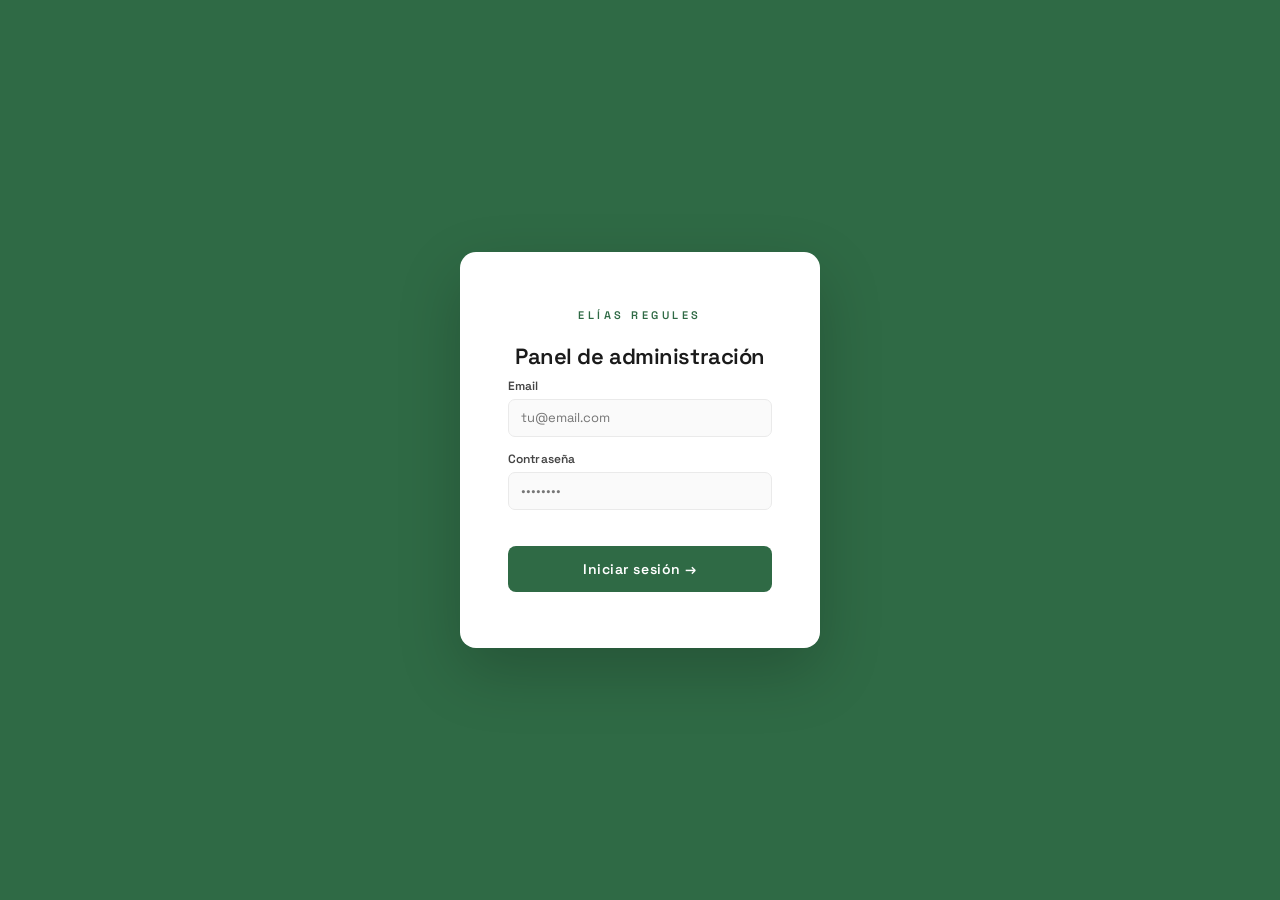
<file: admin/index.html>
<!DOCTYPE html>
<html lang="es">
<head>
<meta charset="UTF-8">
<meta name="viewport" content="width=device-width, initial-scale=1.0">
<title>Admin · Elías Regules</title>
<link rel="icon" href="/favicon.svg" type="image/svg+xml" />
<link href="https://fonts.googleapis.com/css2?family=Space+Grotesk:wght@300;400;500;600;700&display=swap" rel="stylesheet">
<style>
*, *::before, *::after { box-sizing: border-box; margin: 0; padding: 0; }
html, body { height: 100%; font-family: 'Space Grotesk', sans-serif; background: #f0ede7; -webkit-font-smoothing: antialiased; }

/* ── LOGIN ── */
#login-screen {
  position: fixed; inset: 0; display: flex; align-items: center; justify-content: center;
  background: #2f6a45; z-index: 100;
}
.login-card {
  background: #fff; border-radius: 16px; padding: 56px 48px; text-align: center;
  max-width: 360px; width: 90%; box-shadow: 0 24px 64px rgba(0,0,0,.2);
}
.login-logo { font-size: 11px; font-weight: 600; letter-spacing: .32em; color: #2f6a45; text-transform: uppercase; margin-bottom: 20px; }
.login-title { font-size: 22px; font-weight: 600; color: #1a1a1a; margin-bottom: 8px; letter-spacing: -.02em; }
.login-sub { font-size: 13px; color: #999; margin-bottom: 36px; line-height: 1.5; }
.btn-login {
  background: #2f6a45; color: #fff; border: none; border-radius: 8px;
  padding: 14px 28px; font-size: 14px; font-weight: 600; letter-spacing: .04em;
  cursor: pointer; font-family: inherit; width: 100%; transition: background .2s;
}
.btn-login:hover { background: #256038; }

/* ── APP ── */
#app { display: flex; height: 100vh; }

/* SIDEBAR */
.sidebar { width: 248px; flex-shrink: 0; background: #2f6a45; display: flex; flex-direction: column; overflow: hidden; }
.sidebar-brand { padding: 28px 24px 22px; border-bottom: 1px solid rgba(255,255,255,.1); }
.brand-er { font-size: 11px; font-weight: 700; letter-spacing: .3em; color: #fff; text-transform: uppercase; line-height: 1.5; }
.brand-sub { font-size: 9px; color: rgba(255,255,255,.4); letter-spacing: .2em; text-transform: uppercase; margin-top: 5px; }
.sidebar-nav { flex: 1; padding: 12px 10px; overflow-y: auto; }
.nav-section-label { font-size: 9px; font-weight: 600; letter-spacing: .2em; text-transform: uppercase; color: rgba(255,255,255,.35); padding: 14px 12px 6px; }
.nav-item {
  display: flex; align-items: center; gap: 10px; padding: 10px 12px; border-radius: 8px; margin-bottom: 2px;
  color: rgba(255,255,255,.6); text-decoration: none; font-size: 13px; font-weight: 500; cursor: pointer;
  transition: background .15s, color .15s; user-select: none;
}
.nav-item:hover { background: rgba(255,255,255,.08); color: rgba(255,255,255,.9); }
.nav-item.active { background: rgba(255,255,255,.16); color: #fff; }
.nav-icon { font-size: 15px; opacity: .7; flex-shrink: 0; }
.sidebar-footer { padding: 14px 16px; border-top: 1px solid rgba(255,255,255,.1); }
.user-chip { display: flex; align-items: center; gap: 8px; margin-bottom: 10px; }
.user-avatar { width: 28px; height: 28px; border-radius: 50%; background: rgba(255,255,255,.2); display: flex; align-items: center; justify-content: center; font-size: 11px; font-weight: 700; color: #fff; flex-shrink: 0; }
.user-email-text { font-size: 11px; color: rgba(255,255,255,.5); white-space: nowrap; overflow: hidden; text-overflow: ellipsis; }
.btn-logout { width: 100%; background: transparent; border: 1px solid rgba(255,255,255,.18); color: rgba(255,255,255,.5); border-radius: 6px; padding: 7px; font-size: 11px; font-family: inherit; cursor: pointer; letter-spacing: .04em; transition: all .15s; }
.btn-logout:hover { border-color: rgba(255,255,255,.45); color: rgba(255,255,255,.85); }

/* MAIN */
.main { flex: 1; display: flex; flex-direction: column; overflow: hidden; }
.main-header { padding: 28px 36px 20px; flex-shrink: 0; display: flex; align-items: flex-end; justify-content: space-between; }
.main-title { font-size: 20px; font-weight: 600; color: #1a1a1a; letter-spacing: -.025em; }
.preview-btn { display: inline-flex; align-items: center; gap: 5px; font-size: 12px; color: #2f6a45; text-decoration: none; font-weight: 500; border: 1px solid #c5ddd0; border-radius: 6px; padding: 6px 12px; transition: background .15s; letter-spacing: .01em; }
.preview-btn:hover { background: #e8f3ed; }
.fields-scroll { flex: 1; overflow-y: auto; padding: 0 36px 8px; }

/* FIELD CARDS */
.field-group { background: #fff; border-radius: 12px; margin-bottom: 20px; box-shadow: 0 1px 4px rgba(0,0,0,.07); overflow: hidden; }
.group-header { padding: 14px 22px 13px; border-bottom: 2px solid #f0ede7; background: #f8f6f2; display: flex; align-items: center; gap: 10px; }
.group-header::before { content: ''; display: block; width: 4px; height: 18px; border-radius: 3px; background: #2f6a45; flex-shrink: 0; }
.group-title { font-size: 12px; font-weight: 700; letter-spacing: .08em; text-transform: uppercase; color: #3a3a3a; }
.group-body { padding: 18px 22px; display: grid; gap: 16px; }
.group-body.two-col { grid-template-columns: 1fr 1fr; }
.field-label { display: block; font-size: 12px; font-weight: 600; color: #444; margin-bottom: 5px; letter-spacing: .01em; }
.field-hint { font-size: 11px; color: #bbb; margin-bottom: 5px; }
.field input, .field textarea { width: 100%; border: 1.5px solid #eaeaea; border-radius: 7px; padding: 9px 12px; font-size: 13px; font-family: inherit; color: #1a1a1a; background: #fafafa; outline: none; transition: border-color .15s; line-height: 1.4; }
.field input:focus, .field textarea:focus { border-color: #2f6a45; background: #fff; box-shadow: 0 0 0 3px rgba(47,106,69,.08); }
.field textarea { resize: vertical; min-height: 72px; }

/* ── GALERÍA EDITOR ── */
.gal-editor { padding: 4px 0 24px; }
.gal-hint { font-size: 12px; color: #aaa; margin-bottom: 20px; }
.gal-grid { display: grid; grid-template-columns: repeat(auto-fill, minmax(160px, 1fr)); gap: 12px; }
.gal-card {
  position: relative; border-radius: 10px; overflow: hidden;
  background: #eee; aspect-ratio: 4/3;
  box-shadow: 0 1px 4px rgba(0,0,0,.1);
}
.gal-card img { width: 100%; height: 100%; object-fit: cover; display: block; }
.gal-card[draggable="true"] { cursor: grab; }
.gal-card.dragging { opacity: .35; outline: 2px dashed rgba(255,255,255,.5); }
.gal-card.drag-over { outline: 3px solid #2f6a45; outline-offset: 2px; }
.gal-card-overlay {
  position: absolute; inset: 0; background: rgba(0,0,0,.55);
  opacity: 0; transition: opacity .2s;
  display: flex; flex-direction: column; align-items: center; justify-content: center; gap: 8px;
}
.gal-card:hover .gal-card-overlay { opacity: 1; }
.gal-actions { display: flex; gap: 6px; }
.gal-btn {
  background: rgba(255,255,255,.18); border: 1px solid rgba(255,255,255,.3);
  color: #fff; border-radius: 6px; width: 32px; height: 32px;
  font-size: 14px; cursor: pointer; display: flex; align-items: center; justify-content: center;
  transition: background .15s; font-family: inherit;
}
.gal-btn:hover { background: rgba(255,255,255,.35); }
.gal-btn.del { background: rgba(200,40,40,.5); border-color: rgba(255,100,100,.4); }
.gal-btn.del:hover { background: rgba(200,40,40,.8); }
.gal-card-num {
  position: absolute; top: 6px; left: 6px;
  background: rgba(0,0,0,.55); color: #fff;
  font-size: 10px; font-weight: 700; border-radius: 4px; padding: 2px 6px;
}

/* Add card */
.gal-add-card {
  aspect-ratio: 4/3; border-radius: 10px;
  border: 2px dashed #c5ddd0; background: #f6faf7;
  display: flex; flex-direction: column; align-items: center; justify-content: center; gap: 8px;
  cursor: pointer; transition: border-color .2s, background .2s; color: #2f6a45;
}
.gal-add-card:hover { border-color: #2f6a45; background: #eaf3ed; }
.gal-add-icon { font-size: 28px; line-height: 1; }
.gal-add-label { font-size: 12px; font-weight: 600; letter-spacing: .04em; }
.gal-add-hint { font-size: 10px; color: #aaa; }

/* Upload progress */
.gal-upload-card {
  aspect-ratio: 4/3; border-radius: 10px; background: #f0f0f0;
  display: flex; flex-direction: column; align-items: center; justify-content: center; gap: 10px;
}
.gal-upload-name { font-size: 11px; color: #888; max-width: 130px; overflow: hidden; text-overflow: ellipsis; white-space: nowrap; }
.gal-progress-bar { width: 80%; height: 3px; background: #ddd; border-radius: 2px; overflow: hidden; }
.gal-progress-fill { height: 100%; background: #2f6a45; width: 0%; transition: width .3s; }

/* SAVE BAR */
.save-bar { flex-shrink: 0; padding: 14px 36px; background: #fff; border-top: 1px solid #eee; display: flex; align-items: center; justify-content: space-between; gap: 16px; }
.save-status { font-size: 13px; color: #888; }
.save-status.ok { color: #2f6a45; font-weight: 500; }
.save-status.err { color: #c0392b; }
.btn-save { background: #2f6a45; color: #fff; border: none; border-radius: 8px; padding: 11px 24px; font-size: 13px; font-weight: 600; letter-spacing: .04em; cursor: pointer; font-family: inherit; transition: background .2s, opacity .2s; white-space: nowrap; }
.btn-save:hover { background: #256038; }
.btn-save:disabled { opacity: .5; cursor: not-allowed; }
.loading-msg { padding: 36px; color: #bbb; font-size: 13px; }

/* ── PLANO EDITOR ── */
.plano-layout { display: flex; gap: 20px; align-items: flex-start; }
.plano-map-col { flex: 1.6; min-width: 0; }
.plano-panel-col { width: 290px; flex-shrink: 0; position: sticky; top: 0; }
.plano-hint-bar { font-size: 11px; color: #aaa; margin-bottom: 10px; line-height: 1.5; }
.plano-map-wrap { position: relative; border-radius: 10px; overflow: hidden; box-shadow: 0 1px 6px rgba(0,0,0,.12); background: #fff; cursor: crosshair; user-select: none; }
.plano-map-img { display: block; width: 100%; height: auto; pointer-events: none; }
.plano-dot { position: absolute; transform: translate(-50%,-50%); z-index: 5; cursor: pointer; }
.plano-dot-circle { width: 20px; height: 20px; border-radius: 50%; background: #2f6a45; border: 2.5px solid #fff; box-shadow: 0 2px 8px rgba(47,106,69,.5); transition: transform .15s, background .15s; }
.plano-dot:hover .plano-dot-circle { transform: scale(1.2); }
.plano-dot.selected .plano-dot-circle { background: #e8a020; box-shadow: 0 2px 10px rgba(232,160,32,.6); transform: scale(1.25); }
.plano-dot-label { position: absolute; bottom: calc(100% + 5px); left: 50%; transform: translateX(-50%); white-space: nowrap; background: #1a1a1a; color: #fff; font-size: 9px; font-weight: 600; letter-spacing: .05em; text-transform: uppercase; padding: 3px 7px; border-radius: 4px; pointer-events: none; opacity: 0; transition: opacity .15s; }
.plano-dot:hover .plano-dot-label, .plano-dot.selected .plano-dot-label { opacity: 1; }
.plano-no-sel { padding: 40px 16px; text-align: center; color: #bbb; font-size: 13px; background: #fff; border-radius: 12px; box-shadow: 0 1px 4px rgba(0,0,0,.07); }
.plano-no-sel-icon { font-size: 30px; margin-bottom: 10px; }
.hs-photos-list { display: flex; flex-wrap: wrap; gap: 8px; }
.hs-photo-thumb { position: relative; width: 58px; height: 44px; border-radius: 6px; overflow: hidden; flex-shrink: 0; }
.hs-photo-thumb img { width: 100%; height: 100%; object-fit: cover; display: block; }
.hs-photo-del { position: absolute; top: 2px; right: 2px; width: 16px; height: 16px; border-radius: 50%; background: rgba(180,30,30,.85); border: none; color: #fff; font-size: 11px; cursor: pointer; display: flex; align-items: center; justify-content: center; padding: 0; }
.hs-add-photo { display: inline-flex; align-items: center; gap: 5px; margin-top: 8px; padding: 6px 12px; border: 1.5px dashed #c5ddd0; border-radius: 6px; color: #2f6a45; font-size: 11px; font-weight: 600; cursor: pointer; background: #f6faf7; transition: border-color .2s, background .2s; font-family: inherit; }
.hs-add-photo:hover { border-color: #2f6a45; background: #eaf3ed; }
.btn-del-hs { width: 100%; padding: 9px; border: 1.5px solid #f0b4b4; border-radius: 7px; background: #fff5f5; color: #c0392b; font-size: 12px; font-weight: 600; font-family: inherit; cursor: pointer; letter-spacing: .03em; transition: background .15s; margin-top: 4px; }
.btn-del-hs:hover { background: #fee; }
.btn-new-hs { display: flex; align-items: center; justify-content: center; gap: 6px; width: 100%; margin-top: 12px; padding: 10px; border: 2px dashed #c5ddd0; border-radius: 8px; background: #f6faf7; color: #2f6a45; font-size: 12px; font-weight: 600; font-family: inherit; cursor: crosshair; letter-spacing: .02em; transition: border-color .2s, background .2s; }
.btn-new-hs:hover { border-color: #2f6a45; background: #eaf3ed; }
@media (max-width: 900px) {
  .plano-layout { flex-direction: column; }
  .plano-panel-col { width: 100%; position: static; }
}

/* ── EVENTS GALLERY ── */
.gal-events-layout { display: flex; gap: 20px; }
.gal-events-sidebar { width: 210px; flex-shrink: 0; background: #f8f6f2; border-radius: 10px; border: 1px solid #eee; overflow: hidden; }
.gal-events-sidebar-head { padding: 11px 14px 10px; border-bottom: 1px solid #eee; }
.gal-events-sidebar-label { font-size: 10px; font-weight: 700; letter-spacing: .1em; text-transform: uppercase; color: #aaa; }
.gal-events-list { padding: 6px; }
.gal-event-item { display: flex; align-items: center; justify-content: space-between; padding: 9px 10px; border-radius: 7px; cursor: pointer; transition: background .15s; gap: 8px; user-select: none; }
.gal-event-item:hover { background: #eef5f1; }
.gal-event-item.active { background: #ddeee6; }
.gal-event-item-name { font-size: 13px; font-weight: 500; color: #1a1a1a; white-space: nowrap; overflow: hidden; text-overflow: ellipsis; min-width: 0; }
.gal-event-item-count { font-size: 10px; color: #aaa; flex-shrink: 0; background: #e8e5df; border-radius: 4px; padding: 2px 6px; font-weight: 600; }
.gal-event-item.active .gal-event-item-count { background: #bfddcf; color: #2f6a45; }
.btn-new-event { display: flex; align-items: center; justify-content: center; gap: 6px; width: calc(100% - 12px); margin: 2px 6px 8px; padding: 8px; border: 1.5px dashed #c5ddd0; border-radius: 7px; background: transparent; color: #2f6a45; font-size: 12px; font-weight: 600; font-family: inherit; cursor: pointer; transition: border-color .2s, background .2s; }
.btn-new-event:hover { border-color: #2f6a45; background: #eaf3ed; }
.gal-events-panel { flex: 1; min-width: 0; }
.gal-event-meta { background: #fff; border-radius: 10px; border: 1px solid #eee; padding: 14px 16px; margin-bottom: 14px; display: flex; gap: 12px; align-items: flex-start; }
.gal-event-meta .field { flex: 1; }
.btn-del-event { margin-left: auto; align-self: center; border: 1.5px solid #f0b4b4; background: #fff5f5; color: #c0392b; font-size: 11px; font-weight: 600; font-family: inherit; cursor: pointer; border-radius: 6px; padding: 7px 12px; transition: background .15s; white-space: nowrap; flex-shrink: 0; }
.btn-del-event:hover { background: #fee; }
.gal-event-drag-handle { font-size: 14px; color: #bbb; cursor: grab; flex-shrink: 0; line-height: 1; padding: 0 2px; user-select: none; }
.gal-event-item:hover .gal-event-drag-handle { color: #888; }
.gal-event-item.dragging { opacity: .35; }
.gal-event-item.drag-over { outline: 2px solid #2f6a45; outline-offset: -2px; background: #ddeee6; }
</style>
</head>
<body>

<!-- LOGIN -->
<div id="login-screen">
  <div class="login-card">
    <p class="login-logo">Elías Regules</p>
    <h1 class="login-title">Panel de administración</h1>
    <div class="field" style="text-align:left;margin-bottom:14px">
      <label class="field-label" for="login-email">Email</label>
      <input type="email" id="login-email" placeholder="tu@email.com" autocomplete="email">
    </div>
    <div class="field" style="text-align:left;margin-bottom:8px">
      <label class="field-label" for="login-password">Contraseña</label>
      <input type="password" id="login-password" placeholder="••••••••" autocomplete="current-password">
    </div>
    <p id="login-error" style="color:#c0392b;font-size:12px;margin-bottom:12px;min-height:16px"></p>
    <button class="btn-login" id="login-btn">Iniciar sesión →</button>
  </div>
</div>

<!-- APP -->
<div id="app" style="display:none">
  <aside class="sidebar">
    <div class="sidebar-brand">
      <div class="brand-er">Elías<br>Regules</div>
      <div class="brand-sub">Panel de contenido</div>
    </div>
    <nav class="sidebar-nav">
      <div class="nav-section-label">Páginas</div>
      <div class="nav-item active" data-page="index"><span class="nav-icon">🏠</span> Inicio</div>
      <div class="nav-item" data-page="corporativo"><span class="nav-icon">🏢</span> Corporativo</div>
      <div class="nav-item" data-page="social"><span class="nav-icon">💍</span> Bodas &amp; Social</div>
      <div class="nav-section-label">Galerías</div>
      <div class="nav-item" data-page="corp-galeria"><span class="nav-icon">📷</span> Galería Corporativo</div>
      <div class="nav-item" data-page="social-galeria"><span class="nav-icon">🌿</span> Galería Bodas</div>
      <div class="nav-section-label">Plano</div>
      <div class="nav-item" data-page="plano"><span class="nav-icon">🗺️</span> Plano interactivo</div>
      <div class="nav-section-label">General</div>
      <div class="nav-item" data-page="contacto"><span class="nav-icon">📞</span> Datos de contacto</div>
    </nav>
    <div class="sidebar-footer">
      <div class="user-chip">
        <div class="user-avatar" id="user-avatar">?</div>
        <div class="user-email-text" id="user-email">—</div>
      </div>
      <button class="btn-logout" id="logout-btn">Cerrar sesión</button>
    </div>
  </aside>

  <main class="main">
    <div class="main-header">
      <h1 class="main-title" id="main-title">Página de inicio</h1>
      <a class="preview-btn" id="preview-btn" href="/" target="_blank">↗ Ver página</a>
    </div>
    <div class="fields-scroll" id="fields-scroll">
      <p class="loading-msg">Cargando…</p>
    </div>
    <div class="save-bar">
      <div class="save-status" id="save-status"></div>
      <button class="btn-save" id="save-btn">Guardar cambios</button>
    </div>
  </main>
</div>

<input type="file" id="gal-file-input" accept="image/*" multiple style="display:none">
<input type="file" id="hs-file-input"  accept="image/*" multiple style="display:none">

<script>
/* ── Config páginas de texto ── */
const PAGES = {
  index: {
    label: 'Página de inicio', preview: '/',
    groups: [
      { title: 'Card · Corporativo', cols: 2, fields: [
        { key: 'corp_tag',   label: 'Etiqueta',  type: 'text' },
        { key: 'corp_cta',   label: 'Botón',     type: 'text' },
        { key: 'corp_title', label: 'Título',    type: 'text', full: true },
        { key: 'corp_sub',   label: 'Subtítulo', type: 'text', full: true },
      ]},
      { title: 'Card · Bodas & Celebraciones', cols: 2, fields: [
        { key: 'social_tag',   label: 'Etiqueta',  type: 'text' },
        { key: 'social_cta',   label: 'Botón',     type: 'text' },
        { key: 'social_title', label: 'Título',    type: 'text', full: true },
        { key: 'social_sub',   label: 'Subtítulo', type: 'text', full: true },
      ]}
    ]
  },
  corporativo: {
    label: 'Corporativo', preview: '/corporativo.html',
    groups: [
      { title: 'Hero', fields: [
        { key: 'hero_h1',  label: 'Título principal', type: 'text',     hint: 'HTML: <strong>negrita</strong>', full: true },
        { key: 'hero_sub', label: 'Subtítulo',        type: 'textarea', full: true },
      ]},
      { title: 'Formato 01 — Convenciones', fields: [
        { key: 'fmt1_title', label: 'Título',      type: 'text',     hint: 'HTML permitido', full: true },
        { key: 'fmt1_desc',  label: 'Descripción', type: 'textarea', full: true },
      ]},
      { title: 'Formato 02 — Lanzamientos', fields: [
        { key: 'fmt2_title', label: 'Título',      type: 'text',     hint: 'HTML permitido', full: true },
        { key: 'fmt2_desc',  label: 'Descripción', type: 'textarea', full: true },
      ]},
      { title: 'Formato 03 — Directorio', fields: [
        { key: 'fmt3_title', label: 'Título',      type: 'text',     hint: 'HTML permitido', full: true },
        { key: 'fmt3_desc',  label: 'Descripción', type: 'textarea', full: true },
      ]},
      { title: 'Sección intermedia', fields: [
        { key: 'break_h2', label: 'Titular', type: 'text',     hint: 'HTML: <strong>negrita</strong>', full: true },
        { key: 'break_p',  label: 'Texto',   type: 'textarea', full: true },
      ]},
      { title: 'Infraestructura — Título', fields: [
        { key: 'infra_h2', label: 'Título de sección', type: 'text', hint: 'HTML: <em>cursiva</em>', full: true },
      ]},
      { title: 'Características 1 · 2 · 3', cols: 2, fields: [
        { key: 'feat1_title', label: 'Caract. 1 — Título',       type: 'text' },
        { key: 'feat2_title', label: 'Caract. 2 — Título',       type: 'text' },
        { key: 'feat1_desc',  label: 'Caract. 1 — Descripción',  type: 'textarea' },
        { key: 'feat2_desc',  label: 'Caract. 2 — Descripción',  type: 'textarea' },
        { key: 'feat3_title', label: 'Caract. 3 — Título',       type: 'text', full: true },
        { key: 'feat3_desc',  label: 'Caract. 3 — Descripción',  type: 'textarea', full: true },
      ]},
      { title: 'Características 4 · 5 · 6', cols: 2, fields: [
        { key: 'feat4_title', label: 'Caract. 4 — Título',       type: 'text' },
        { key: 'feat5_title', label: 'Caract. 5 — Título',       type: 'text' },
        { key: 'feat4_desc',  label: 'Caract. 4 — Descripción',  type: 'textarea' },
        { key: 'feat5_desc',  label: 'Caract. 5 — Descripción',  type: 'textarea' },
        { key: 'feat6_title', label: 'Caract. 6 — Título',       type: 'text', full: true },
        { key: 'feat6_desc',  label: 'Caract. 6 — Descripción',  type: 'textarea', full: true },
      ]},
      { title: 'CTA final', fields: [
        { key: 'cta_h2', label: 'Título',       type: 'text',     hint: 'HTML: <strong>negrita</strong>', full: true },
        { key: 'cta_p',  label: 'Descripción',  type: 'textarea', full: true },
      ]},
    ]
  },
  social: {
    label: 'Bodas & Celebraciones', preview: '/social.html',
    groups: [
      { title: 'Hero', fields: [
        { key: 'hero_h1',  label: 'Título principal', type: 'text',     hint: 'HTML: <em>cursiva</em>', full: true },
        { key: 'hero_sub', label: 'Subtítulo',        type: 'textarea', full: true },
      ]},
      { title: 'Cita introductoria', fields: [
        { key: 'intro_q', label: 'Texto', type: 'textarea', hint: 'HTML: <em>cursiva</em>', full: true },
      ]},
      { title: 'Formato I — Casamientos', fields: [
        { key: 'fmt1_title', label: 'Título',      type: 'text',     hint: 'HTML: <em>cursiva</em>', full: true },
        { key: 'fmt1_desc',  label: 'Descripción', type: 'textarea', full: true },
      ]},
      { title: 'Formato II — Fiestas', fields: [
        { key: 'fmt2_title', label: 'Título',      type: 'text',     hint: 'HTML: <em>cursiva</em>', full: true },
        { key: 'fmt2_desc',  label: 'Descripción', type: 'textarea', full: true },
      ]},
      { title: 'Formato III — Cenas', fields: [
        { key: 'fmt3_title', label: 'Título',      type: 'text',     hint: 'HTML: <em>cursiva</em>', full: true },
        { key: 'fmt3_desc',  label: 'Descripción', type: 'textarea', full: true },
      ]},
      { title: 'Sección intermedia', fields: [
        { key: 'break_h2', label: 'Titular', type: 'text',     hint: 'HTML: <em>cursiva</em>', full: true },
        { key: 'break_p',  label: 'Texto',   type: 'textarea', full: true },
      ]},
      { title: 'Características 1 · 2 · 3', cols: 2, fields: [
        { key: 'feat1_title', label: 'Caract. 1 — Título',       type: 'text' },
        { key: 'feat2_title', label: 'Caract. 2 — Título',       type: 'text' },
        { key: 'feat1_desc',  label: 'Caract. 1 — Descripción',  type: 'textarea' },
        { key: 'feat2_desc',  label: 'Caract. 2 — Descripción',  type: 'textarea' },
        { key: 'feat3_title', label: 'Caract. 3 — Título',       type: 'text', full: true },
        { key: 'feat3_desc',  label: 'Caract. 3 — Descripción',  type: 'textarea', full: true },
      ]},
      { title: 'Características 4 · 5 · 6', cols: 2, fields: [
        { key: 'feat4_title', label: 'Caract. 4 — Título',       type: 'text' },
        { key: 'feat5_title', label: 'Caract. 5 — Título',       type: 'text' },
        { key: 'feat4_desc',  label: 'Caract. 4 — Descripción',  type: 'textarea' },
        { key: 'feat5_desc',  label: 'Caract. 5 — Descripción',  type: 'textarea' },
        { key: 'feat6_title', label: 'Caract. 6 — Título',       type: 'text', full: true },
        { key: 'feat6_desc',  label: 'Caract. 6 — Descripción',  type: 'textarea', full: true },
      ]},
      { title: 'CTA final', fields: [
        { key: 'cta_h2', label: 'Título',       type: 'text',     hint: 'HTML: <em>cursiva</em>', full: true },
        { key: 'cta_p',  label: 'Descripción',  type: 'textarea', full: true },
      ]},
    ]
  },
  contacto: {
    label: 'Datos de contacto', preview: '/corp-contacto.html',
    groups: [
      { title: 'Teléfono', cols: 2, fields: [
        { key: 'phone',      label: 'Número local',         type: 'text', hint: 'Ej: 095 893 475' },
        { key: 'phone_intl', label: 'Internacional (+598)', type: 'text', hint: 'Ej: +598 95 893 475' },
      ]},
      { title: 'Plano del predio', fields: [
        { key: 'plano_url', label: 'URL del archivo (PDF u otro)', type: 'text', hint: 'Dejá vacío para ocultar el botón. Ej: /plano.pdf o un link externo.', full: true },
      ]},
    ]
  }
};

const GAL_PAGES = {
  'corp-galeria':   { label: 'Galería — Corporativo',          preview: '/corp-galeria.html' },
  'social-galeria': { label: 'Galería — Bodas & Celebraciones', preview: '/social-galeria.html' },
};

let currentPage    = 'index';
let currentSha     = '';
let currentMode    = 'fields'; // 'fields' | 'gallery'
let galFotos       = [];       // flat gallery (social)
let galIsEvents    = false;    // true cuando el JSON usa estructura de eventos
let galEventos     = [];       // array de {titulo, subtitulo, fotos:[]}
let activeEventIdx = 0;

/* ── Auth (Netlify Identity REST API directo, sin widget) ── */
const IDENTITY_URL = '/.netlify/identity';
let authToken = sessionStorage.getItem('ni_token') || '';
let authEmail = sessionStorage.getItem('ni_email') || '';

function showLogin() {
  document.getElementById('login-screen').style.display = 'flex';
  document.getElementById('app').style.display = 'none';
}
function showApp(email) {
  document.getElementById('login-screen').style.display = 'none';
  document.getElementById('app').style.display = 'flex';
  document.getElementById('user-email').textContent = email;
  document.getElementById('user-avatar').textContent = email[0].toUpperCase();
  loadPage('index');
}
async function getToken() { return authToken; }

// Restaurar sesión si hay token guardado
if (authToken) {
  showApp(authEmail);
} else {
  showLogin();
}

// Login
document.getElementById('login-btn').onclick = async () => {
  const email    = document.getElementById('login-email').value.trim();
  const password = document.getElementById('login-password').value;
  const errEl    = document.getElementById('login-error');
  const btn      = document.getElementById('login-btn');
  errEl.textContent = '';
  if (!email || !password) { errEl.textContent = 'Completá email y contraseña.'; return; }
  btn.disabled = true; btn.textContent = 'Entrando…';
  try {
    const res = await fetch(`${IDENTITY_URL}/token`, {
      method: 'POST',
      headers: { 'Content-Type': 'application/x-www-form-urlencoded' },
      body: `grant_type=password&username=${encodeURIComponent(email)}&password=${encodeURIComponent(password)}`
    });
    if (!res.ok) {
      const err = await res.json().catch(() => ({}));
      throw new Error(err.error_description || `Error ${res.status}`);
    }
    const data = await res.json();
    authToken = data.access_token;
    authEmail = email;
    sessionStorage.setItem('ni_token', authToken);
    sessionStorage.setItem('ni_email', authEmail);
    showApp(email);
  } catch(e) {
    errEl.textContent = e.message;
    btn.disabled = false; btn.textContent = 'Iniciar sesión →';
  }
};
document.getElementById('login-password').addEventListener('keydown', e => {
  if (e.key === 'Enter') document.getElementById('login-btn').click();
});

// Logout
document.getElementById('logout-btn').onclick = () => {
  authToken = ''; authEmail = '';
  sessionStorage.removeItem('ni_token');
  sessionStorage.removeItem('ni_email');
  showLogin();
};

/* ── Nav ── */
document.querySelectorAll('.nav-item').forEach(el => {
  el.addEventListener('click', () => {
    document.querySelectorAll('.nav-item').forEach(n => n.classList.remove('active'));
    el.classList.add('active');
    loadPage(el.dataset.page);
  });
});

/* ── Router ── */
async function loadPage(page) {
  currentPage = page;
  setStatus('');

  if (page === 'plano') {
    await loadPlano();
  } else if (GAL_PAGES[page]) {
    currentMode = 'gallery';
    document.getElementById('main-title').textContent = GAL_PAGES[page].label;
    document.getElementById('preview-btn').href = GAL_PAGES[page].preview;
    await loadGallery(page);
  } else {
    currentMode = 'fields';
    const cfg = PAGES[page];
    document.getElementById('main-title').textContent = cfg.label;
    document.getElementById('preview-btn').href = cfg.preview;
    await loadFields(page, cfg);
  }
}

/* ── TEXT FIELDS ── */
async function loadFields(page, cfg) {
  document.getElementById('fields-scroll').innerHTML = '<p class="loading-msg">Cargando…</p>';
  try {
    const res  = await fetch(`/.netlify/functions/cms?path=_content/${page}.json`, { headers: { Authorization: `Bearer ${await getToken()}` } });
    if (!res.ok) {
      const body = await res.text().catch(() => '');
      throw new Error(`HTTP ${res.status} — ${body.slice(0, 300)}`);
    }
    const meta = await res.json();
    currentSha = meta.sha;
    const data = JSON.parse(decodeURIComponent(escape(atob(meta.content.replace(/\n/g, '')))));
    renderFields(cfg, data);
  } catch(e) {
    document.getElementById('fields-scroll').innerHTML = `<p class="loading-msg" style="color:#c0392b;font-size:12px;line-height:1.6">Error al cargar:<br>${e.message}</p>`;
  }
}

function renderFields(cfg, data) {
  const scroll = document.getElementById('fields-scroll');
  scroll.innerHTML = '';
  cfg.groups.forEach(group => {
    const card = document.createElement('div'); card.className = 'field-group';
    card.innerHTML = `<div class="group-header"><div class="group-title">${group.title}</div></div>`;
    const body = document.createElement('div');
    body.className = group.cols === 2 ? 'group-body two-col' : 'group-body';
    group.fields.forEach(f => {
      const wrap = document.createElement('div'); wrap.className = 'field';
      if (f.full) wrap.style.gridColumn = '1 / -1';
      wrap.innerHTML = `<label class="field-label">${f.label}</label>${f.hint ? `<div class="field-hint">${f.hint}</div>` : ''}`;
      const input = f.type === 'textarea'
        ? Object.assign(document.createElement('textarea'), { rows: 3 })
        : Object.assign(document.createElement('input'), { type: 'text' });
      input.value = data[f.key] ?? ''; input.dataset.key = f.key;
      wrap.appendChild(input); body.appendChild(wrap);
    });
    card.appendChild(body); scroll.appendChild(card);
  });
}

/* ── GALLERY ── */
async function loadGallery(page) {
  document.getElementById('fields-scroll').innerHTML = '<p class="loading-msg">Cargando galería…</p>';
  try {
    const res  = await fetch(`/.netlify/functions/cms?path=_content/${page}.json`, { headers: { Authorization: `Bearer ${await getToken()}` } });
    if (!res.ok) throw new Error(`HTTP ${res.status}`);
    const meta = await res.json();
    currentSha = meta.sha;
    const data = JSON.parse(decodeURIComponent(escape(atob(meta.content.replace(/\n/g, '')))));
    if (data.eventos) {
      galIsEvents    = true;
      galEventos     = data.eventos;
      activeEventIdx = 0;
    } else {
      galIsEvents = false;
      galFotos    = data.fotos || [];
    }
    renderGallery();
  } catch(e) {
    document.getElementById('fields-scroll').innerHTML = `<p class="loading-msg" style="color:#c0392b">Error al cargar (${e.message}).</p>`;
  }
}

function renderGallery() {
  if (galIsEvents) renderEventsGallery();
  else             renderFlatGallery();
}

function renderFlatGallery() {
  const scroll = document.getElementById('fields-scroll');
  scroll.innerHTML = '';

  const editor = document.createElement('div'); editor.className = 'gal-editor';
  editor.innerHTML = '<p class="gal-hint">Subí fotos, reordenalas y guardá. El sitio se actualiza en ~30 segundos.</p>';

  const grid = document.createElement('div'); grid.className = 'gal-grid'; grid.id = 'galGrid';
  galFotos.forEach((foto, i) => grid.appendChild(makeCard(foto, i)));

  const addCard = document.createElement('div'); addCard.className = 'gal-add-card'; addCard.id = 'galAddCard';
  addCard.innerHTML = '<div class="gal-add-icon">+</div><div class="gal-add-label">Agregar fotos</div><div class="gal-add-hint">JPG · se optimizan automáticamente</div>';
  addCard.onclick = () => document.getElementById('gal-file-input').click();
  grid.appendChild(addCard);

  editor.appendChild(grid);
  scroll.appendChild(editor);
}

function renderEventsGallery() {
  const scroll = document.getElementById('fields-scroll');
  scroll.innerHTML = '';

  const layout  = document.createElement('div'); layout.className = 'gal-events-layout';
  const sidebar = document.createElement('div'); sidebar.className = 'gal-events-sidebar';
  const panel   = document.createElement('div'); panel.className = 'gal-events-panel'; panel.id = 'galEventsPanel';

  sidebar.innerHTML = '<div class="gal-events-sidebar-head"><span class="gal-events-sidebar-label">Eventos</span></div><div class="gal-events-list" id="galEventsList"></div>';

  const btnNew = document.createElement('button'); btnNew.className = 'btn-new-event';
  btnNew.innerHTML = '+ Nuevo evento';
  btnNew.onclick = () => {
    syncCurrentEventPhotos();
    galEventos.push({ titulo: 'Nuevo evento', subtitulo: '', fotos: [] });
    activeEventIdx = galEventos.length - 1;
    renderEventsGallery();
  };
  sidebar.appendChild(btnNew);

  layout.appendChild(sidebar);
  layout.appendChild(panel);
  scroll.appendChild(layout);

  renderEventSidebar();
  renderEventPhotos();
}

function renderEventSidebar() {
  const list = document.getElementById('galEventsList');
  if (!list) return;
  list.innerHTML = '';
  let dragSrcIdx = -1;

  galEventos.forEach((ev, i) => {
    const item = document.createElement('div');
    item.className = 'gal-event-item' + (i === activeEventIdx ? ' active' : '');
    item.draggable = true;
    item.innerHTML = `<span class="gal-event-drag-handle" title="Arrastrar para reordenar">⠿</span><span class="gal-event-item-name">${esc(ev.titulo || 'Sin título')}</span><span class="gal-event-item-count">${ev.fotos.length}</span>`;

    item.onclick = (e) => {
      if (e.target.classList.contains('gal-event-drag-handle')) return;
      if (i === activeEventIdx) return;
      syncCurrentEventPhotos();
      activeEventIdx = i;
      renderEventSidebar();
      renderEventPhotos();
    };

    item.addEventListener('dragstart', e => {
      dragSrcIdx = i;
      e.dataTransfer.effectAllowed = 'move';
      setTimeout(() => item.classList.add('dragging'), 0);
    });
    item.addEventListener('dragend', () => {
      item.classList.remove('dragging');
      list.querySelectorAll('.gal-event-item').forEach(el => el.classList.remove('drag-over'));
    });
    item.addEventListener('dragover', e => {
      e.preventDefault();
      if (dragSrcIdx === i) return;
      list.querySelectorAll('.gal-event-item').forEach(el => el.classList.remove('drag-over'));
      item.classList.add('drag-over');
    });
    item.addEventListener('dragleave', () => item.classList.remove('drag-over'));
    item.addEventListener('drop', e => {
      e.preventDefault();
      const src = dragSrcIdx;
      if (src === i) return;
      syncCurrentEventPhotos();
      const [moved] = galEventos.splice(src, 1);
      galEventos.splice(i, 0, moved);
      if      (activeEventIdx === src)                          activeEventIdx = i;
      else if (src < activeEventIdx && i >= activeEventIdx)    activeEventIdx--;
      else if (src > activeEventIdx && i <= activeEventIdx)    activeEventIdx++;
      dragSrcIdx = -1;
      renderEventSidebar();
    });

    list.appendChild(item);
  });
}

function renderEventPhotos() {
  const panel = document.getElementById('galEventsPanel');
  if (!panel || galEventos.length === 0) return;
  const ev = galEventos[activeEventIdx];
  panel.innerHTML = '';

  const meta = document.createElement('div'); meta.className = 'gal-event-meta';
  meta.innerHTML = `
    <div class="field" style="flex:1.6">
      <label class="field-label">Nombre del evento</label>
      <input type="text" id="evTitulo" value="${esc(ev.titulo)}" placeholder="Ej: Roche · Kick-off 2025">
    </div>
    <div class="field" style="flex:1">
      <label class="field-label">Subtítulo / fecha</label>
      <input type="text" id="evSub" value="${esc(ev.subtitulo || '')}" placeholder="Ej: marzo 2025">
    </div>
    <button class="btn-del-event" id="btnDelEvent">Eliminar evento</button>
  `;
  panel.appendChild(meta);

  document.getElementById('evTitulo').addEventListener('input', e => {
    galEventos[activeEventIdx].titulo = e.target.value;
    const nameEl = document.querySelector('#galEventsList .gal-event-item.active .gal-event-item-name');
    if (nameEl) nameEl.textContent = e.target.value || 'Sin título';
  });
  document.getElementById('evSub').addEventListener('input', e => {
    galEventos[activeEventIdx].subtitulo = e.target.value;
  });
  document.getElementById('btnDelEvent').addEventListener('click', () => {
    if (galEventos.length === 1) { alert('Debe quedar al menos un evento.'); return; }
    if (!confirm(`¿Eliminar el evento "${ev.titulo}"? Las fotos no se borran del servidor.`)) return;
    galEventos.splice(activeEventIdx, 1);
    activeEventIdx = Math.max(0, activeEventIdx - 1);
    renderEventsGallery();
  });

  const editor = document.createElement('div'); editor.className = 'gal-editor';
  editor.style.paddingTop = '0';

  const grid = document.createElement('div'); grid.className = 'gal-grid'; grid.id = 'galGrid';
  ev.fotos.forEach((foto, i) => grid.appendChild(makeCard(foto, i)));

  const addCard = document.createElement('div'); addCard.className = 'gal-add-card'; addCard.id = 'galAddCard';
  addCard.innerHTML = '<div class="gal-add-icon">+</div><div class="gal-add-label">Agregar fotos</div><div class="gal-add-hint">JPG · se optimizan automáticamente</div>';
  addCard.onclick = () => document.getElementById('gal-file-input').click();
  grid.appendChild(addCard);

  editor.appendChild(grid);
  panel.appendChild(editor);
}

function syncCurrentEventPhotos() {
  if (!galIsEvents || galEventos.length === 0) return;
  const cards = document.querySelectorAll('#galGrid .gal-card');
  galEventos[activeEventIdx].fotos = Array.from(cards).map(c => ({ img: c.dataset.img, alt: c.dataset.alt || '' }));
  const countEl = document.querySelector('#galEventsList .gal-event-item.active .gal-event-item-count');
  if (countEl) countEl.textContent = galEventos[activeEventIdx].fotos.length;
}

function makeCard(foto, i) {
  const card = document.createElement('div'); card.className = 'gal-card'; card.dataset.img = foto.img; card.dataset.alt = foto.alt || '';
  card.draggable = true;
  card.innerHTML = `
    <span class="gal-card-num">${i + 1}</span>
    <img src="${foto.img}" loading="lazy" />
    <div class="gal-card-overlay">
      <div class="gal-actions">
        <button class="gal-btn del" title="Eliminar" onclick="deleteCard(this)">×</button>
      </div>
    </div>`;

  card.addEventListener('dragstart', e => {
    e.dataTransfer.effectAllowed = 'move';
    setTimeout(() => card.classList.add('dragging'), 0);
  });
  card.addEventListener('dragend', () => {
    card.classList.remove('dragging');
    document.querySelectorAll('#galGrid .gal-card').forEach(c => c.classList.remove('drag-over'));
    refreshNumbers();
  });
  card.addEventListener('dragover', e => {
    e.preventDefault();
    const dragging = document.querySelector('.dragging');
    if (!dragging || dragging === card) return;
    card.classList.add('drag-over');
    const grid = document.getElementById('galGrid');
    const addCard = document.getElementById('galAddCard');
    const cards = Array.from(grid.querySelectorAll('.gal-card'));
    const rect = card.getBoundingClientRect();
    const mid = rect.left + rect.width / 2;
    if (e.clientX < mid) grid.insertBefore(dragging, card);
    else grid.insertBefore(dragging, card.nextSibling);
    grid.appendChild(addCard);
  });
  card.addEventListener('dragleave', () => card.classList.remove('drag-over'));
  card.addEventListener('drop', e => { e.preventDefault(); card.classList.remove('drag-over'); });

  return card;
}

function moveCard(btn, dir) {
  const card  = btn.closest('.gal-card');
  const grid  = document.getElementById('galGrid');
  const cards = Array.from(grid.querySelectorAll('.gal-card'));
  const idx   = cards.indexOf(card);
  const addCard = document.getElementById('galAddCard');
  if (dir === 'up' && idx > 0)              grid.insertBefore(card, cards[idx - 1]);
  if (dir === 'dn' && idx < cards.length-1) grid.insertBefore(cards[idx + 1], card);
  // Ensure add button stays last
  grid.appendChild(addCard);
  refreshNumbers();
}

function deleteCard(btn) {
  if (!confirm('¿Eliminar esta foto de la galería?')) return;
  btn.closest('.gal-card').remove();
  refreshNumbers();
}

function refreshNumbers() {
  document.querySelectorAll('#galGrid .gal-card').forEach((c, i) => {
    c.querySelector('.gal-card-num').textContent = i + 1;
  });
}

/* ── Upload ── */
document.getElementById('gal-file-input').addEventListener('change', async function () {
  const files = Array.from(this.files);
  this.value = '';
  for (const file of files) {
    await uploadPhoto(file);
  }
});

async function uploadPhoto(file) {
  const grid    = document.getElementById('galGrid');
  const addCard = document.getElementById('galAddCard');
  if (!grid) return;

  // Progress placeholder
  const placeholder = document.createElement('div'); placeholder.className = 'gal-upload-card';
  placeholder.innerHTML = `<div class="gal-upload-name">${file.name}</div><div class="gal-progress-bar"><div class="gal-progress-fill" id="prog-${file.name.replace(/\W/g,'_')}"></div></div>`;
  grid.insertBefore(placeholder, addCard);

  const progEl = placeholder.querySelector('.gal-progress-fill');

  try {
    // Compress before upload (canvas → JPEG ≤1500px, q=0.85)
    const b64 = await compressImage(file);
    if (progEl) progEl.style.width = '40%';

    const safeName = Date.now() + '-' + file.name.replace(/[^a-z0-9._-]/gi, '-').toLowerCase();

    // Upload to GitHub via Git Gateway
    const upRes = await fetch(`/.netlify/functions/cms?path=img/${safeName}`, {
      method: 'PUT',
      headers: { Authorization: `Bearer ${await getToken()}`, 'Content-Type': 'application/json' },
      body: JSON.stringify({ message: `Foto: ${safeName}`, content: b64, branch: 'main' })
    });
    if (!upRes.ok) throw new Error(await upRes.text());
    if (progEl) progEl.style.width = '100%';

    const imgPath = `/img/${safeName}`;
    const newCard = makeCard({ img: imgPath, alt: '' }, document.querySelectorAll('#galGrid .gal-card').length);
    // Show data-URL preview immediately — Netlify deploy takes ~30s so the real path 404s until then
    newCard.querySelector('img').src = `data:image/jpeg;base64,${b64}`;
    grid.insertBefore(newCard, placeholder);
    placeholder.remove();
    refreshNumbers();
    if (galIsEvents) {
      const countEl = document.querySelector('#galEventsList .gal-event-item.active .gal-event-item-count');
      if (countEl) countEl.textContent = document.querySelectorAll('#galGrid .gal-card').length;
    }

  } catch (e) {
    placeholder.innerHTML = `<div class="gal-upload-name" style="color:#c0392b">Error al subir</div>`;
    setTimeout(() => placeholder.remove(), 3000);
  }
}

/* ── Save ── */
document.getElementById('save-btn').onclick = async () => {
  const btn = document.getElementById('save-btn');
  btn.disabled = true; btn.textContent = 'Guardando…'; setStatus('');

  try {
    if (currentMode === 'plano') {
      await savePlano();
    } else if (currentMode === 'gallery') {
      await saveGallery();
    } else {
      await saveFields();
    }
    setStatus('ok', '✓ Guardado. El sitio se actualiza en ~30 segundos.');
  } catch (e) {
    setStatus('err', '✗ Error al guardar. Intentá de nuevo.');
  }
  btn.disabled = false; btn.textContent = 'Guardar cambios';
};

async function saveFields() {
  const newData = {};
  document.querySelectorAll('[data-key]').forEach(el => { newData[el.dataset.key] = el.value; });
  const body    = JSON.stringify(newData, null, 2) + '\n';
  const encoded = btoa(unescape(encodeURIComponent(body)));
  const res = await fetch(`/.netlify/functions/cms?path=_content/${currentPage}.json`, {
    method: 'PUT',
    headers: { Authorization: `Bearer ${await getToken()}`, 'Content-Type': 'application/json' },
    body: JSON.stringify({ message: `Admin: ${PAGES[currentPage].label}`, content: encoded, sha: currentSha, branch: 'main' })
  });
  if (!res.ok) throw new Error(await res.text());
  currentSha = (await res.json()).content.sha;
}

async function saveGallery() {
  let payload;
  if (galIsEvents) {
    syncCurrentEventPhotos();
    payload = { eventos: galEventos };
  } else {
    const fotos = Array.from(document.querySelectorAll('#galGrid .gal-card')).map(c => ({ img: c.dataset.img, alt: c.dataset.alt || '' }));
    payload = { fotos };
  }
  const body    = JSON.stringify(payload, null, 2) + '\n';
  const encoded = btoa(unescape(encodeURIComponent(body)));
  const res = await fetch(`/.netlify/functions/cms?path=_content/${currentPage}.json`, {
    method: 'PUT',
    headers: { Authorization: `Bearer ${await getToken()}`, 'Content-Type': 'application/json' },
    body: JSON.stringify({ message: `Galería actualizada`, content: encoded, sha: currentSha, branch: 'main' })
  });
  if (!res.ok) throw new Error(await res.text());
  currentSha = (await res.json()).content.sha;
}

function setStatus(type, msg) {
  const el = document.getElementById('save-status');
  el.textContent = msg || ''; el.className = 'save-status' + (type ? ' ' + type : '');
}

/* ── PLANO EDITOR ── */
let planoData    = [];
let planoSha     = '';
let planoSelIdx  = -1;
let planoDragging = false;

async function loadPlano() {
  currentMode = 'plano';
  document.getElementById('main-title').textContent = 'Plano interactivo';
  document.getElementById('preview-btn').href = '/plano-interactivo.html';
  document.getElementById('fields-scroll').innerHTML = '<p class="loading-msg">Cargando plano…</p>';
  try {
    const res  = await fetch('/.netlify/functions/cms?path=_content/plano-hotspots.json', { headers: { Authorization: `Bearer ${await getToken()}` } });
    if (!res.ok) throw new Error(`HTTP ${res.status}`);
    const meta = await res.json();
    planoSha  = meta.sha;
    planoData = JSON.parse(decodeURIComponent(escape(atob(meta.content.replace(/\n/g,'')))));
    planoSelIdx = -1;
    renderPlanoEditor();
  } catch(e) {
    document.getElementById('fields-scroll').innerHTML = `<p class="loading-msg" style="color:#c0392b">Error: ${e.message}</p>`;
  }
}

function renderPlanoEditor() {
  const scroll = document.getElementById('fields-scroll');
  scroll.innerHTML = '';

  const layout  = document.createElement('div'); layout.className  = 'plano-layout';
  const mapCol  = document.createElement('div'); mapCol.className  = 'plano-map-col';
  const panelCol = document.createElement('div'); panelCol.className = 'plano-panel-col'; panelCol.id = 'planoPanel';

  mapCol.innerHTML = '<p class="plano-hint-bar">📍 Clickeá en el plano para agregar un punto nuevo · Clickeá un punto existente para editarlo · Arrastralo para moverlo</p>';

  const mapWrap = document.createElement('div'); mapWrap.className = 'plano-map-wrap'; mapWrap.id = 'planoMapWrap';
  mapWrap.innerHTML = '<img class="plano-map-img" src="/img/plano.png" alt="Plano" draggable="false" />';

  planoData.forEach((_, i) => mapWrap.appendChild(makePlanoDot(i)));

  mapWrap.addEventListener('click', e => {
    if (planoDragging) return;
    if (e.target.closest('.plano-dot')) return;
    const rect = mapWrap.getBoundingClientRect();
    const x = parseFloat(((e.clientX - rect.left) / rect.width * 100).toFixed(1));
    const y = parseFloat(((e.clientY - rect.top)  / rect.height * 100).toFixed(1));
    planoData.push({ label: 'Nuevo punto', tag: '', title: 'Nuevo punto', desc: '', x, y, photos: [] });
    const newIdx = planoData.length - 1;
    mapWrap.appendChild(makePlanoDot(newIdx));
    selectPlanoDot(newIdx);
  });

  mapCol.appendChild(mapWrap);
  layout.appendChild(mapCol);
  layout.appendChild(panelCol);
  scroll.appendChild(layout);

  renderPlanoPanel(planoSelIdx >= 0 ? planoSelIdx : -1);
}

function makePlanoDot(idx) {
  const hs  = planoData[idx];
  const dot = document.createElement('div');
  dot.className = 'plano-dot' + (idx === planoSelIdx ? ' selected' : '');
  dot.id = `plano-dot-${idx}`;
  dot.style.left = hs.x + '%';
  dot.style.top  = hs.y + '%';
  dot.innerHTML  = `<div class="plano-dot-circle"></div><div class="plano-dot-label">${hs.label || '—'}</div>`;

  let startX, startY, startLeft, startTop, isDragging = false;

  dot.addEventListener('pointerdown', e => {
    e.preventDefault(); e.stopPropagation();
    dot.setPointerCapture(e.pointerId);
    const rect = document.getElementById('planoMapWrap').getBoundingClientRect();
    startX = e.clientX; startY = e.clientY;
    startLeft = hs.x; startTop = hs.y;
    isDragging = false;
  });

  dot.addEventListener('pointermove', e => {
    if (!dot.hasPointerCapture(e.pointerId)) return;
    const dx = e.clientX - startX, dy = e.clientY - startY;
    if (!isDragging && (Math.abs(dx) > 4 || Math.abs(dy) > 4)) { isDragging = true; planoDragging = true; }
    if (!isDragging) return;
    const rect = document.getElementById('planoMapWrap').getBoundingClientRect();
    hs.x = parseFloat(Math.max(0, Math.min(100, startLeft + dx / rect.width  * 100)).toFixed(1));
    hs.y = parseFloat(Math.max(0, Math.min(100, startTop  + dy / rect.height * 100)).toFixed(1));
    dot.style.left = hs.x + '%';
    dot.style.top  = hs.y + '%';
  });

  dot.addEventListener('pointerup', e => {
    const wasDragging = isDragging;
    isDragging = false;
    setTimeout(() => { planoDragging = false; }, 50);
    if (!wasDragging) selectPlanoDot(idx);
  });

  return dot;
}

function selectPlanoDot(idx) {
  planoSelIdx = idx;
  document.querySelectorAll('.plano-dot').forEach((d, i) => d.classList.toggle('selected', i === idx));
  renderPlanoPanel(idx);
}

function renderPlanoPanel(idx) {
  const panel = document.getElementById('planoPanel');
  if (!panel) return;
  if (idx < 0) {
    panel.innerHTML = '<div class="plano-no-sel"><div class="plano-no-sel-icon">📍</div>Seleccioná un punto del plano para editarlo, o clickeá en el plano para crear uno nuevo.</div>';
    return;
  }
  const hs = planoData[idx];

  panel.innerHTML = `
    <div class="field-group">
      <div class="group-header"><div class="group-title">Punto ${idx + 1} de ${planoData.length}</div></div>
      <div class="group-body">
        <div class="field"><label class="field-label">Nombre del punto</label>
          <input type="text" id="hs-label" value="${esc(hs.label)}" placeholder="Ej: Salón principal"></div>
        <div class="field"><label class="field-label">Etiqueta</label>
          <input type="text" id="hs-tag" value="${esc(hs.tag)}" placeholder="Ej: Interior"></div>
        <div class="field"><label class="field-label">Título del modal</label>
          <input type="text" id="hs-title" value="${esc(hs.title)}" placeholder="Ej: Salón principal"></div>
        <div class="field"><label class="field-label">Descripción</label>
          <textarea id="hs-desc" rows="3">${esc(hs.desc)}</textarea></div>
      </div>
    </div>
    <div class="field-group">
      <div class="group-header"><div class="group-title">Fotos</div></div>
      <div class="group-body">
        <div id="hs-photos-list" class="hs-photos-list"></div>
        <button class="hs-add-photo" id="hs-add-photo-btn">+ Subir foto</button>
      </div>
    </div>
    <button class="btn-del-hs" id="btn-del-hs">Eliminar este punto</button>
  `;

  renderHsPhotos(idx);

  const sync = (id, key) => document.getElementById(id).addEventListener('input', e => {
    planoData[planoSelIdx][key] = e.target.value;
    if (key === 'label') {
      const d = document.getElementById(`plano-dot-${planoSelIdx}`);
      if (d) d.querySelector('.plano-dot-label').textContent = e.target.value || '—';
    }
  });
  sync('hs-label', 'label');
  sync('hs-tag',   'tag');
  sync('hs-title', 'title');
  sync('hs-desc',  'desc');

  document.getElementById('hs-add-photo-btn').addEventListener('click', () => {
    const fi = document.getElementById('hs-file-input');
    const capturedIdx = planoSelIdx;
    fi.value = '';
    fi.onchange = async () => {
      for (const file of Array.from(fi.files)) await uploadHsPhoto(capturedIdx, file);
      fi.onchange = null;
    };
    fi.click();
  });

  document.getElementById('btn-del-hs').addEventListener('click', () => {
    if (!confirm(`¿Eliminar el punto "${hs.label}"?`)) return;
    planoData.splice(idx, 1);
    planoSelIdx = -1;
    renderPlanoEditor();
  });
}

function renderHsPhotos(idx) {
  const hs   = planoData[idx];
  const list = document.getElementById('hs-photos-list');
  if (!list) return;
  list.innerHTML = '';
  (hs.photos || []).forEach((src, pi) => {
    const thumb = document.createElement('div'); thumb.className = 'hs-photo-thumb';
    const displaySrc = (hs._previews && hs._previews[src]) || src;
    thumb.innerHTML = `<img src="${displaySrc}" alt="" /><button class="hs-photo-del" title="Eliminar">×</button>`;
    thumb.querySelector('.hs-photo-del').addEventListener('click', () => {
      hs.photos.splice(pi, 1);
      if (hs._previews) delete hs._previews[src];
      renderHsPhotos(idx);
    });
    list.appendChild(thumb);
  });
}

async function compressImage(file, maxPx = 1500, quality = 0.85) {
  return new Promise((res, rej) => {
    const url = URL.createObjectURL(file);
    const img = new Image();
    img.onload = () => {
      let { width: w, height: h } = img;
      if (w > maxPx || h > maxPx) {
        if (w > h) { h = Math.round(h * maxPx / w); w = maxPx; }
        else       { w = Math.round(w * maxPx / h); h = maxPx; }
      }
      const c = document.createElement('canvas');
      c.width = w; c.height = h;
      c.getContext('2d').drawImage(img, 0, 0, w, h);
      URL.revokeObjectURL(url);
      const b64 = c.toDataURL('image/jpeg', quality).split(',')[1];
      res(b64);
    };
    img.onerror = rej;
    img.src = url;
  });
}

async function uploadHsPhoto(idx, file) {
  const btn = document.getElementById('hs-add-photo-btn');
  if (btn) { btn.textContent = 'Subiendo…'; btn.disabled = true; }
  try {
    const b64 = await compressImage(file);
    const safeName = Date.now() + '-' + file.name.replace(/[^a-z0-9._-]/gi, '-').toLowerCase().replace(/\.\w+$/, '.jpg');
    const serverPath = `/img/${safeName}`;
    // Show preview immediately without waiting for Netlify deploy
    if (!planoData[idx]._previews) planoData[idx]._previews = {};
    planoData[idx]._previews[serverPath] = `data:image/jpeg;base64,${b64}`;
    planoData[idx].photos.push(serverPath);
    renderHsPhotos(idx);
    const upRes = await fetch(`/.netlify/functions/cms?path=img/${safeName}`, {
      method: 'PUT',
      headers: { Authorization: `Bearer ${await getToken()}`, 'Content-Type': 'application/json' },
      body: JSON.stringify({ message: `Foto plano: ${safeName}`, content: b64, branch: 'main' })
    });
    if (!upRes.ok) throw new Error(await upRes.text());
  } catch(e) {
    alert('Error al subir: ' + e.message);
  } finally {
    if (btn) { btn.textContent = '+ Subir foto'; btn.disabled = false; }
  }
}

async function savePlano() {
  const cleanData = planoData.map(({ _previews, ...hs }) => hs);
  const body    = JSON.stringify(cleanData, null, 2) + '\n';
  const encoded = btoa(unescape(encodeURIComponent(body)));
  const res = await fetch('/.netlify/functions/cms?path=_content/plano-hotspots.json', {
    method: 'PUT',
    headers: { Authorization: `Bearer ${await getToken()}`, 'Content-Type': 'application/json' },
    body: JSON.stringify({ message: 'Admin: Plano interactivo', content: encoded, sha: planoSha, branch: 'main' })
  });
  if (!res.ok) throw new Error(await res.text());
  planoSha = (await res.json()).content.sha;
}

function esc(s) {
  return (s || '').replace(/&/g,'&amp;').replace(/</g,'&lt;').replace(/>/g,'&gt;').replace(/"/g,'&quot;');
}
</script>
</body>
</html>
</file>
